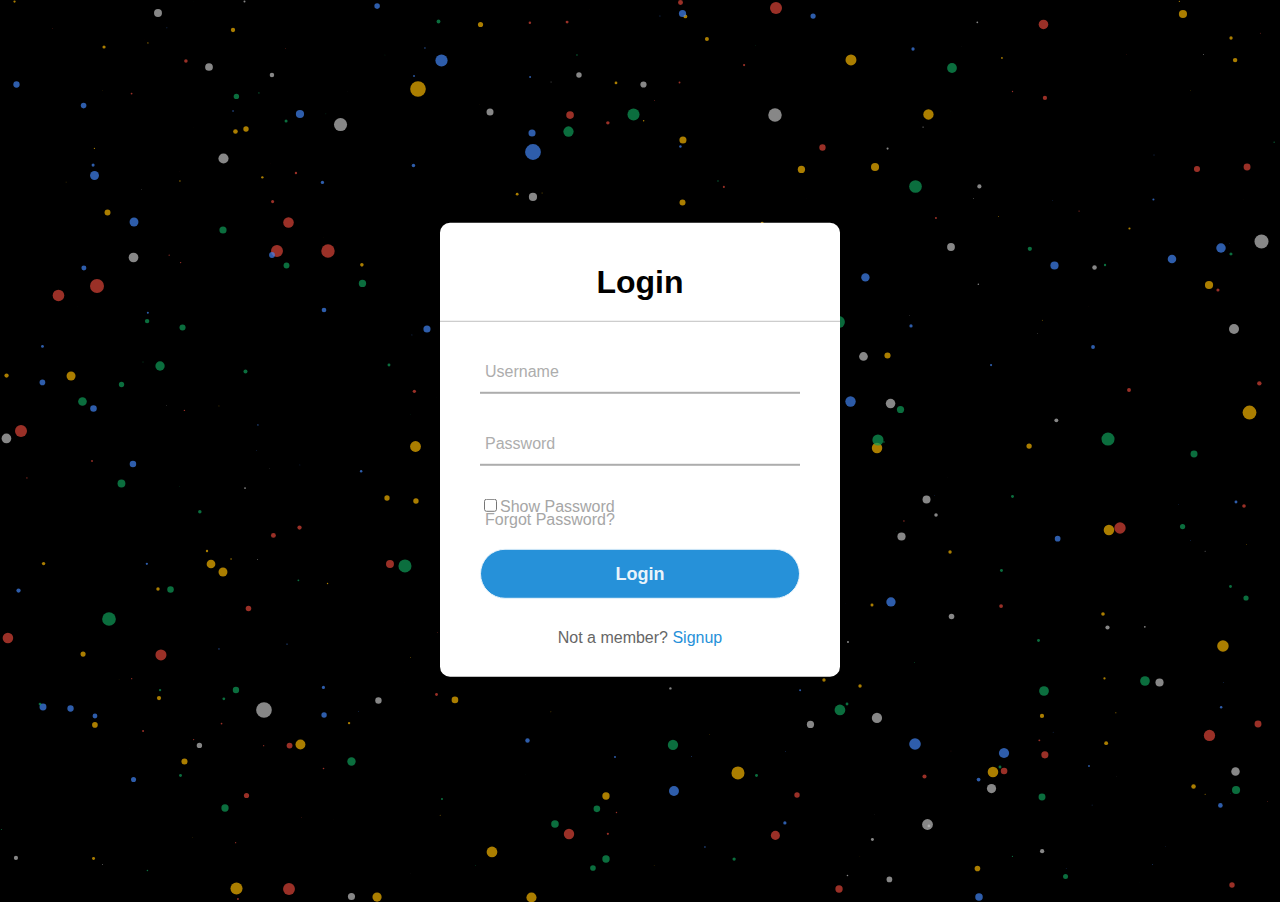
<file: index.html>
<!DOCTYPE html>
<html lang="en">

<head>
    <meta charset="UTF-8">
    <meta http-equiv="X-UA-Compatible" content="IE=edge">
    <meta name="viewport" content="width=device-width, initial-scale=1.0">
    <title>Login Page</title>
    <link rel="stylesheet" href="styles/style.css">

</head>

<body>
    <div class="center">
        <h1>Login</h1>
        <form method="post">
            <div class="txt_field">
                <input type="text" required>
                <span></span>
                <label>Username</label>
            </div>
            <div class="txt_field">
                <input type="password" id="myInput" required>
                <span></span>
                <label>Password</label>
            </div>
            <div class="show_password_checkbox">
                <input type="checkbox" onclick="myFunction()">Show Password
            </div>
            <div class="pass">Forgot Password?</div>
            <input type="submit" value="Login">
            <div class="signup_link">

                Not a member? <a href="#">Signup</a>
            </div>
        </form>
    </div>
    <script src="script/script.js"></script>
</body>

</html>
</file>
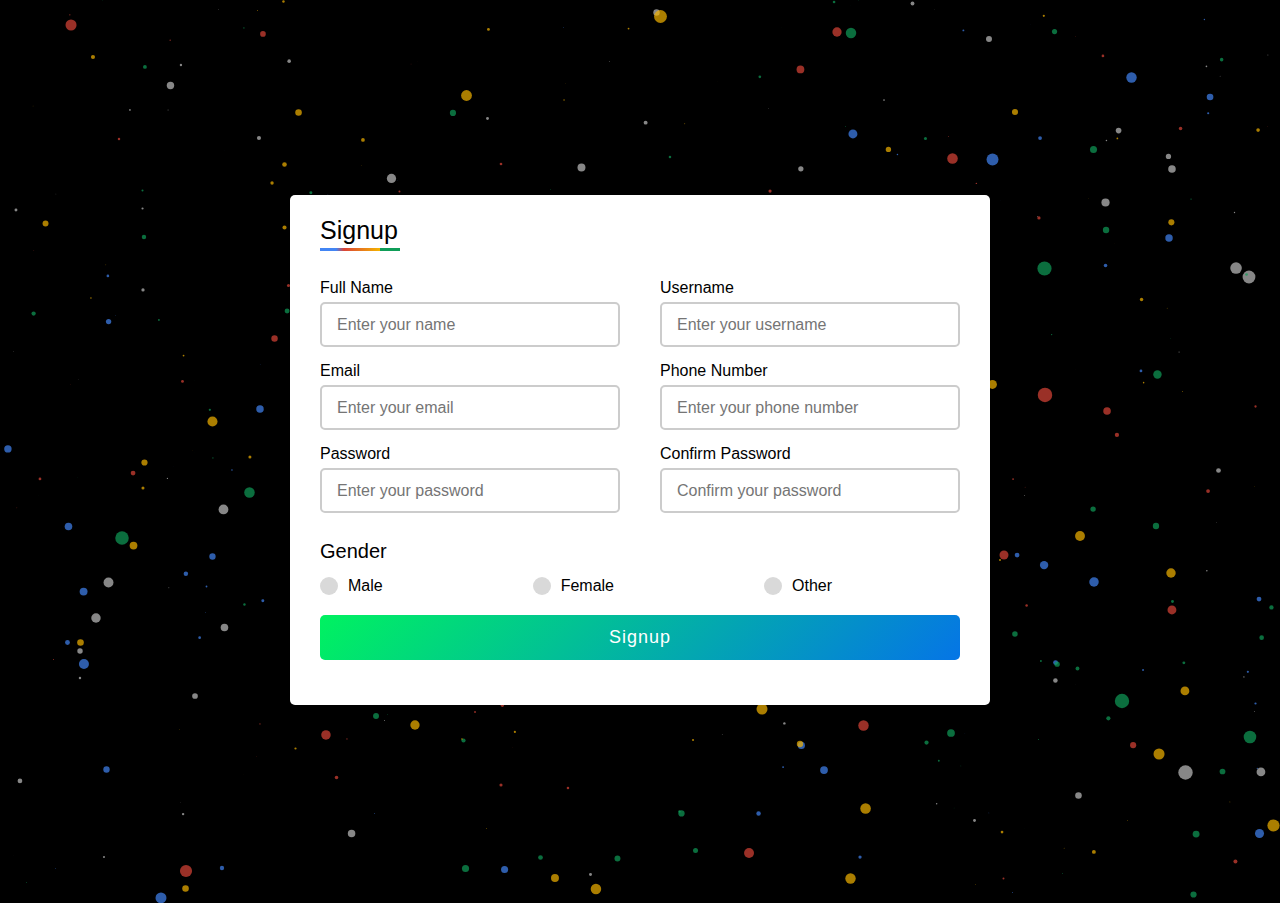
<file: pages/signup_page.html>
<!DOCTYPE html>
<html lang="en">

<head>
    <meta charset="UTF-8">
    <meta http-equiv="X-UA-Compatible" content="IE=edge">
    <meta name="viewport" content="width=device-width, initial-scale=1.0">
    <title>Signup Page</title>
    <link rel="stylesheet" href="/styles/signup_page.css">
</head>

<body>
    <div class="container">
        <div class="title">Signup</div>
        <form action="#">
            <div class="user-details">
                <div class="input-box">
                    <span class="details">Full Name</span>
                    <input type="text" placeholder="Enter your name" required>
                </div>
                <div class="input-box">
                    <span class="details">Username</span>
                    <input type="text" placeholder="Enter your username" required>
                </div>
                <div class="input-box">
                    <span class="details">Email</span>
                    <input type="text" placeholder="Enter your email" required>
                </div>
                <div class="input-box">
                    <span class="details">Phone Number</span>
                    <input type="text" placeholder="Enter your phone number" required>
                </div>
                <div class="input-box">
                    <span class="details">Password</span>
                    <input type="text" placeholder="Enter your password" required>
                </div>
                <div class="input-box">
                    <span class="details">Confirm Password</span>
                    <input type="text" placeholder="Confirm your password" required>
                </div>
            </div>
            <div class="gender-details">
                <input type="radio" name="gender" id="dot-1">
                <input type="radio" name="gender" id="dot-2">
                <input type="radio" name="gender" id="dot-3">
                <span class="gender-title">Gender</span>
                <div class="category">
                    <label for="dot-1">
                        <span class="dot one"></span>
                        <span class="gender">Male</span>
                    </label>
                    <label for="dot-2">
                        <span class="dot two"></span>
                        <span class="gender">Female</span>
                    </label>
                    <label for="dot-3">
                        <span class="dot three"></span>
                        <span class="gender">Other</span>
                    </label>
                </div>
            </div>
            <div class="button">
                <input type="submit" value="Signup">
            </div>
        </form>
    </div>
    <script src="/script/script.js"></script>
</body>

</html>
</file>
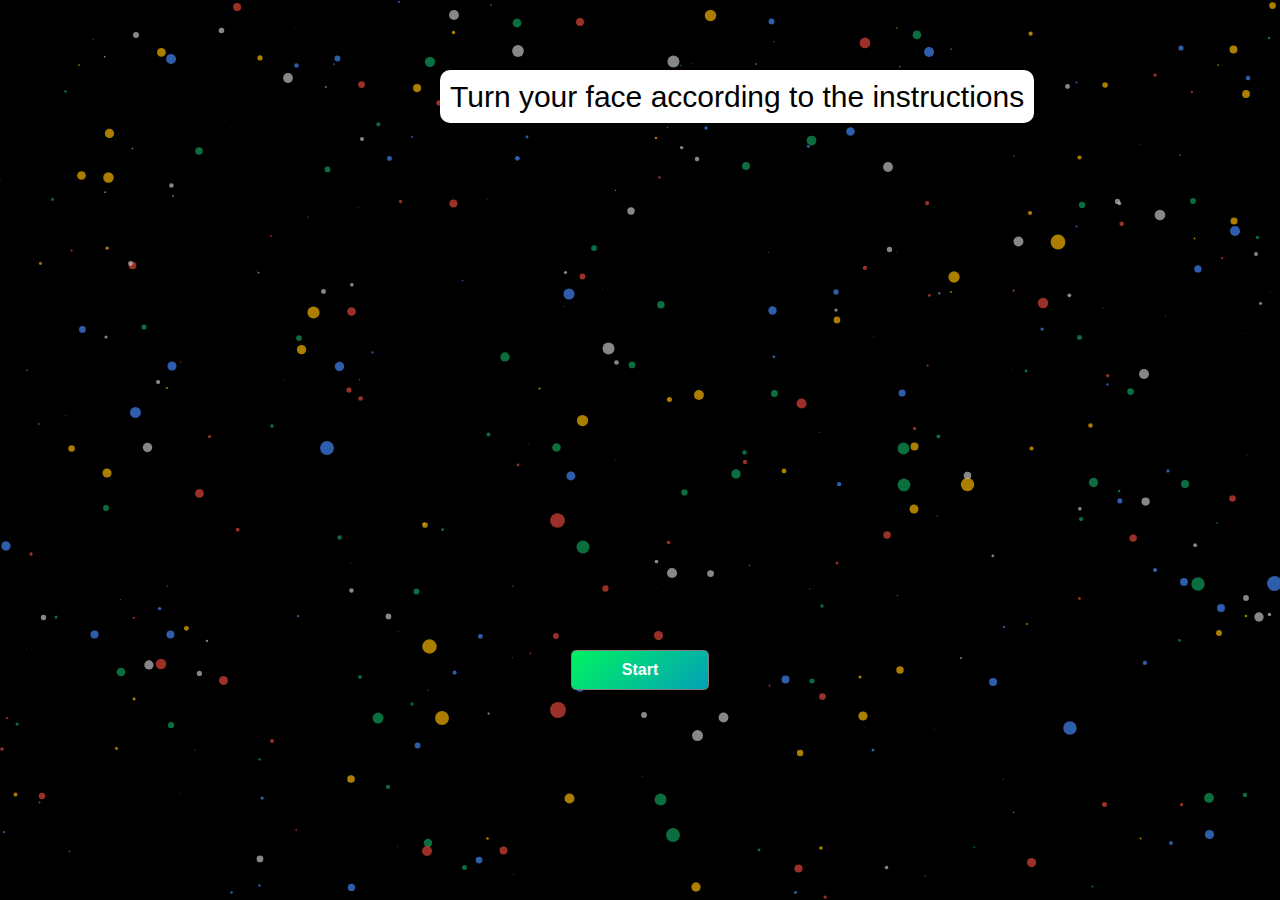
<file: pages/webcam_page.html>
<!DOCTYPE html>
<html lang="en">

<head>
    <meta charset="UTF-8">
    <meta http-equiv="X-UA-Compatible" content="IE=edge">
    <meta name="viewport" content="width=device-width, initial-scale=1.0">
    <title>Webcam_page</title>
    <link rel="stylesheet" href="/styles/webcam_page.css">
</head>

<body>


    <label id="one"> Turn your face according to the instructions 
    </label>

    <div class="container">

        <video id="video" width="640" height="480" autoplay></video>
        <canvas id="canvas" width="640" height="480"></canvas>
    </div>

    <div class="btn">
        <button id="snap">Start</button>
    </div>

    <script src="/script/webcam_page.js"></script>
    <script src="https://ajax.googleapis.com/ajax/libs/jquery/3.2.0/jquery.min.js"></script>
</body>

</html>
</file>
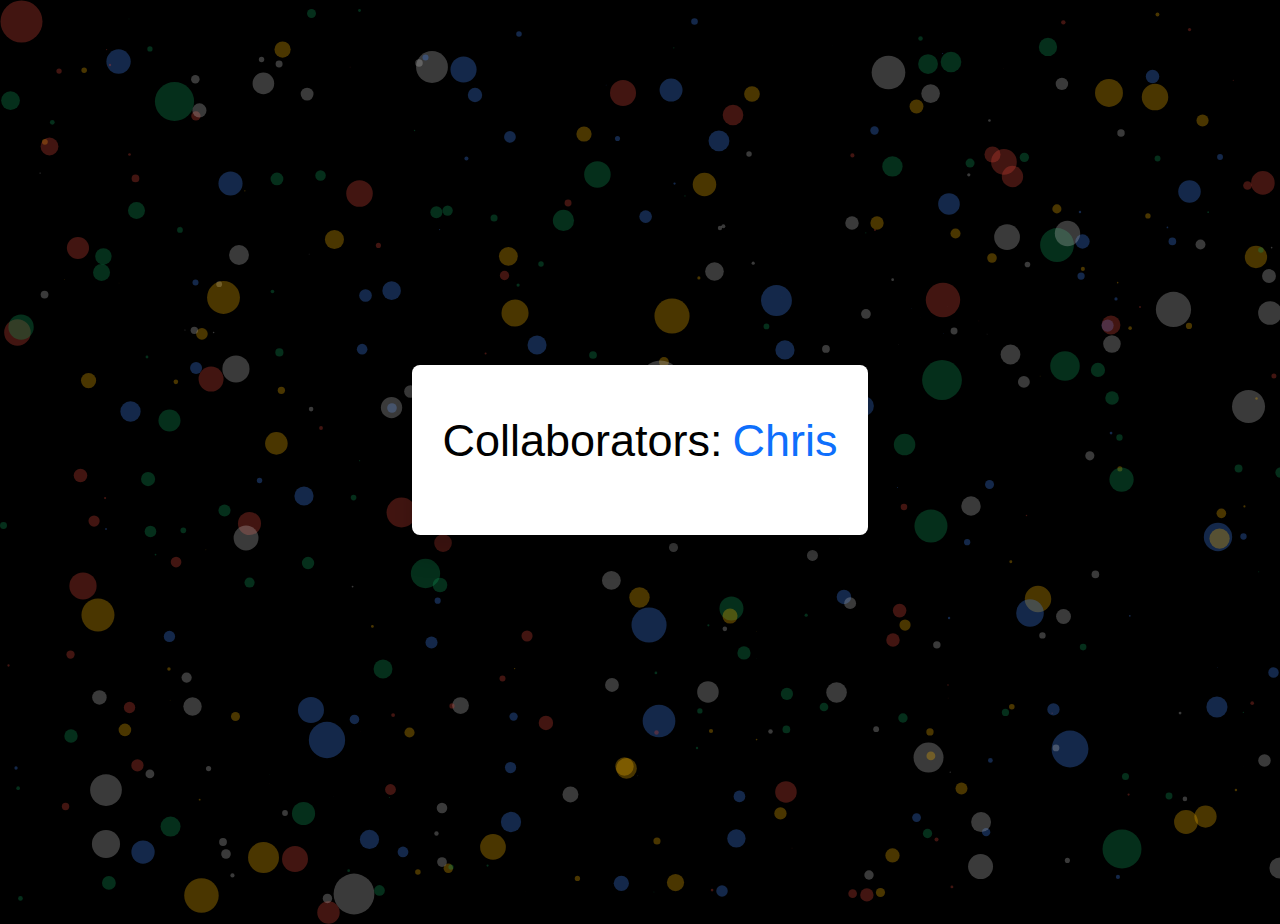
<file: pages/welcome_page.html>
<!DOCTYPE html>
<html lang="en">
<head>
    <meta charset="UTF-8">
    <meta http-equiv="X-UA-Compatible" content="IE=edge">
    <meta name="viewport" content="width=device-width, initial-scale=1.0">
    <title>Welcome Page</title>
    <link rel="stylesheet" href="/styles/welcome-page.css">
</head>
<body>
    <div class="wrapper">
        <p>Collaborators: </p>
        <div class="words">
            <span>Chris</span>
            <span>Abel</span>
            <span>Zulk</span>
            <span>Nik</span>
            <span>Chris</span>
        </div>
    </div>
    <script src="/script/script.js"></script>
</body>
</html>
</file>
<file: styles/style.css>
body {
    margin: 0;
    padding: 0;
    color: Black;
    font-family: -apple-system, BlinkMacSystemFont, 'Segoe UI', Roboto, Oxygen, Ubuntu, Cantarell, 'Open Sans', 'Helvetica Neue', sans-serif;
    background: black;
    overflow: hidden;
}

/* class for the floating balls in js file */
.ball {
    position: absolute;
    border-radius: 100%;
    opacity: 0.7;
    z-index: -1;
}

/* class for the floating balls in js file code ends here */

/* login form styles */
.center {
    position: absolute;
    top: 50%;
    left: 50%;
    transform: translate(-50%, -50%);
    width: 400px;
    background: white;
    border-radius: 10px;
    box-shadow: 10px 10px 15px rgba(0, 0, 0, 0.05);
}

.center h1 {
    text-align: center;
    padding: 20px 0;
    border-bottom: 1px solid silver;
}

.center form {
    padding: 0 40px;
    box-sizing: border-box;
}

form .txt_field {
    position: relative;
    border-bottom: 2px solid #adadad;
    margin: 30px 0;
}

.txt_field input {
    width: 100%;
    padding: 0 5px;
    height: 40px;
    font-size: 16px;
    border: none;
    background: none;
    outline: none;
}


.txt_field label {
    position: absolute;
    top: 50%;
    left: 5px;
    color: #adadad;
    transform: translateY(-50%);
    font-size: 16px;
    pointer-events: none;
    transition: .5s;
}

.txt_field span::before {
    content: ' ';
    position: absolute;
    top: 40px;
    left: 0;
    width: 0%;
    height: 2px;
    background: #2691d9;
    transition: .5s;
}

.txt_field input:focus~label,
.txt_field input:valid~label {
    top: -5px;
    color: #2691d9;
}

.txt_field input:focus~span::before,
.txt_field input:valid~span::before {
    width: 100%;
}

.show_password_checkbox {
    color: #a6a6a6;
}

.pass {
    margin: -5px 0 20px 5px;
    color: #a6a6a6;
    cursor: pointer;
}

.pass:hover {
    text-decoration: underline;
}

input[type="submit"] {
    width: 100%;
    height: 50px;
    border: 1px solid;
    background: #2691d9;
    border-radius: 25px;
    font-size: 18px;
    color: #e9f4fb;
    font-weight: 700;
    cursor: pointer;
    outline: none;
}

input[type="submit"]:hover {
    border-color: #2691d9;
    transition: .5s;
}

.signup_link {
    margin: 30px 0;
    text-align: center;
    font-size: 16px;
    color: #666666;
}

.signup_link a {
    color: #2691d9;
    text-decoration: none;
}

.signup_link a:hover {
    text-decoration: underline;
}

/* login form styles code ends here */
</file>
<file: styles/signup_page.css>
* {
    margin: 0;
    padding: 0;
    box-sizing: border-box;
    font-family:  -apple-system, BlinkMacSystemFont, 'Segoe UI', Roboto, Oxygen, Ubuntu, Cantarell, 'Open Sans', 'Helvetica Neue', sans-serif;
}

body {
    display: flex;
    height: 100vh;
    justify-content: center;
    align-items: center;
    background: black;
    color:black;
    overflow: hidden;
    padding: 10px;
}

.ball {
    position: absolute;
    border-radius: 100%;
    opacity: 0.7;
    z-index: -1;
}

.container {
    max-width: 700px;
    width: 100%;
    background: white;
    padding: 25px 30px;
    border-radius: 5px;
}

.container .title {
    font-size: 25px;
    font-weight: 500;
    position: relative;
    bottom: 4px;
    padding-bottom: 10px;
}

.container .title::before {
    content: '';
    position: absolute;
    left: 0;
    bottom: 4px;
    height: 3px;
    width: 80px;
    background: linear-gradient(to right, #4285F4 20%, #DB4437 30%, #F4B400 75%, #0F9D58 20%);
}

.container form .user-details {
    display: flex;
    flex-wrap: wrap;
    justify-content: space-between;
    margin: 20px 0 12px 0;
}

form .user-details .input-box {
    margin-bottom: 15px;
    width: calc(100% / 2 - 20px);
}

.user-details .input-box .details {
    display: block;
    font-weight: 500;
    margin-bottom: 5px;
}

.user-details .input-box input {
    height: 45px;
    width: 100%;
    outline: none;
    border-radius: 5px;
    border: 1px solid #ccc;
    padding-left: 15px;
    font-size: 16px;
    transition: all .5s ease;
    border-width:2px;

}

.user-details .input-box input:focus,
.user-details .input-box input:valid {
    border-color: #4285F4;
}

form .gender-details .gender-title {
 font-size: 20px;
 font-weight: 500;
}

form .gender-details .category {
    display: flex;
    width: 80%;
    margin: 14px 0;
    justify-content: space-between;
}

.gender-details .category label {
    display: flex;
    align-items: center;
}

.gender-details .category .dot {
    height: 18px;
    width: 18px;
    background: #d9d9d9;
    border-radius: 50%;
    margin-right: 10px;
    border: 5px solid transparent;
    transition: all .5s ease;
}

#dot-1:checked ~ .category label .one,
#dot-2:checked ~ .category label .two,
#dot-3:checked ~ .category label .three {
    border-color: #d9d9d9;
    background: #4285F4;
}

form input[type="radio"] {
    display: none;
}

form input[type="submit"] {
    cursor: pointer;
}

form .button {
    height: 45px;
    margin: 20px 0;
} 

form .button input {
    font-size: 18px;
    font-weight: 500;
    height: 100%;
    width: 100%;
    outline: none;
    color: #fff;
    border: none;
    border-radius: 5px;
    letter-spacing: 1px;
    background: linear-gradient(135deg, #00f260, #0575e6);
}

form .button input:hover {
    background: linear-gradient(-135deg, #00f260, #0575e6);
}
</file>
<file: styles/webcam_page.css>
* {
    margin: 0;
    padding: 0;
}

body {
    color: white;
    font-family: -apple-system, BlinkMacSystemFont, 'Segoe UI', Roboto, Oxygen, Ubuntu, Cantarell, 'Open Sans', 'Helvetica Neue', sans-serif;
    background: black;
    width: 100%;
    height: 100%;
    overflow: hidden;
}

#text {
    color: white;
}

.ball {
    position: absolute;
    border-radius: 100%;
    opacity: 0.7;
    z-index: -1;
}

.container {
    margin-top: 120px;
    width: 100vw;
    height: auto;
    display: flex;
    justify-content: space-evenly;
    align-items: center;
}

.btn {
    width: 100vw;
    height: auto;
    text-align: center;
}

#snap {
    width: auto;
    padding: 10px;
    padding-left: 50px;
    padding-right: 50px;
    background: linear-gradient(135deg, #00f260, #0575e6);
    background-size: 170%;
    background-position: left;
    transition: background-position .5s;
    color: white;
    font-weight: bold;
    font-size: 1rem;
    cursor: pointer;
    border: 1px solid grey;
    border-radius: .3rem;
    margin-top: 1rem;
}

#snap:hover {
    background-position: right;
    transition: .5s;
    color: white;

}

#one {
    position: relative;
    margin: 40px;
    text-align: center;
    top: 80px;
    left: 400px;
    font-size: 30px;
    background: white;
    border-radius: 10px;
    color: black;
    padding: 10px;
    font-weight: 500;
}
</file>
<file: styles/welcome-page.css>
*,
*:before,
*:after{
    padding: 0;
    margin: 0;
    box-sizing: border-box;
    font-size: 45px;
    font-weight: 500;
}


/* class for the floating balls in js file */
.ball {
    position: absolute;
    border-radius: 100%;
    opacity: 0.3;
    z-index: -1;
}

body{
    background-color: black;
    height: 100vh;
    font-family: -apple-system, BlinkMacSystemFont, 'Segoe UI', Roboto, Oxygen, Ubuntu, Cantarell, 'Open Sans', 'Helvetica Neue', sans-serif;
    display: grid;
    overflow: hidden;
    place-items: center;
}
.wrapper{
    box-sizing: content-box;
    background-color: #ffffff;
    height: 70px;
    padding: 50px 30px;
    display: flex;
    border-radius: 8px;
    box-shadow: 0 20px 25px rgba(0,0,0,0.2);
}
.words{
    overflow: hidden;
}
span{
    display: block;
    height: 100%;
    padding-left: 10px;
    color: #0e6ffc;
    animation: spin_words 6s infinite;
}
@keyframes spin_words{
    10%{
        transform: translateY(-112%);
    }
    25%{
        transform: translateY(-100%);
    }
    35%{
        transform: translateY(-212%);
    }
    50%{
        transform: translateY(-200%);
    }
    60%{
        transform: translateY(-312%);
    }
    75%{
        transform: translateY(-300%);
    }
    85%{
        transform: translateY(-412%);
    }
    100%{
        transform: translateY(-400%);
    }
}
</file>
